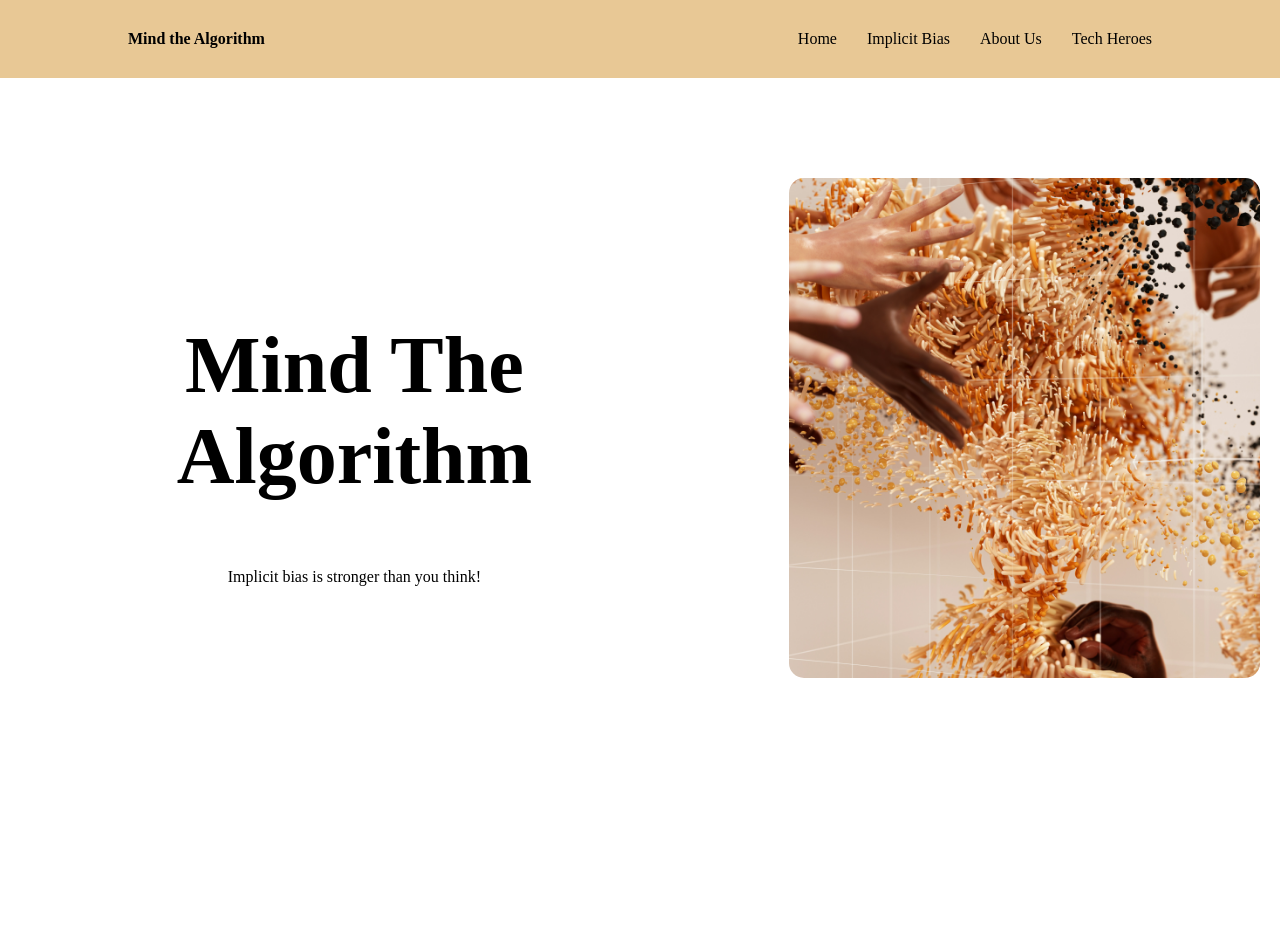
<file: index.html>
<!DOCTYPE html>
<html lang="en">
    <head>
        <link rel="stylesheet" href="styles.css">
        <meta charset="UTF-8" />
        <meta name="viewport" content="width=device-width, initial-scale=1.0" />
        <title>Project #2 - Developing Projects Website</title>
    </head>

    <body>
   <!-- Header of the website - navigation tools -->
        <header class = "container-header">
            <div class ="logo">Mind the Algorithm</div>
                <nav class = "nav">
                    <li><a href = "index.html">Home</a></li>
                    <li><a href = "implicitbias.html">Implicit Bias</a></li>
                    <li><a href = "about-us.html">About Us</a></li>
                    <li><a href = "tech-heroes.html">Tech Heroes</a></li>
                </nav>
                
        </header>

    <main>
        <!-- hero section -->
        <section class = "hero">
            <div>
            <h1>Mind The Algorithm</h1>
            <p>Implicit bias is stronger than you think!</p>
            </div>
            <img src="images/google-deepmind-NJzatVoy-U8-unsplash.jpg">
        </section>

    </main>
    </body>
</html>
</file>
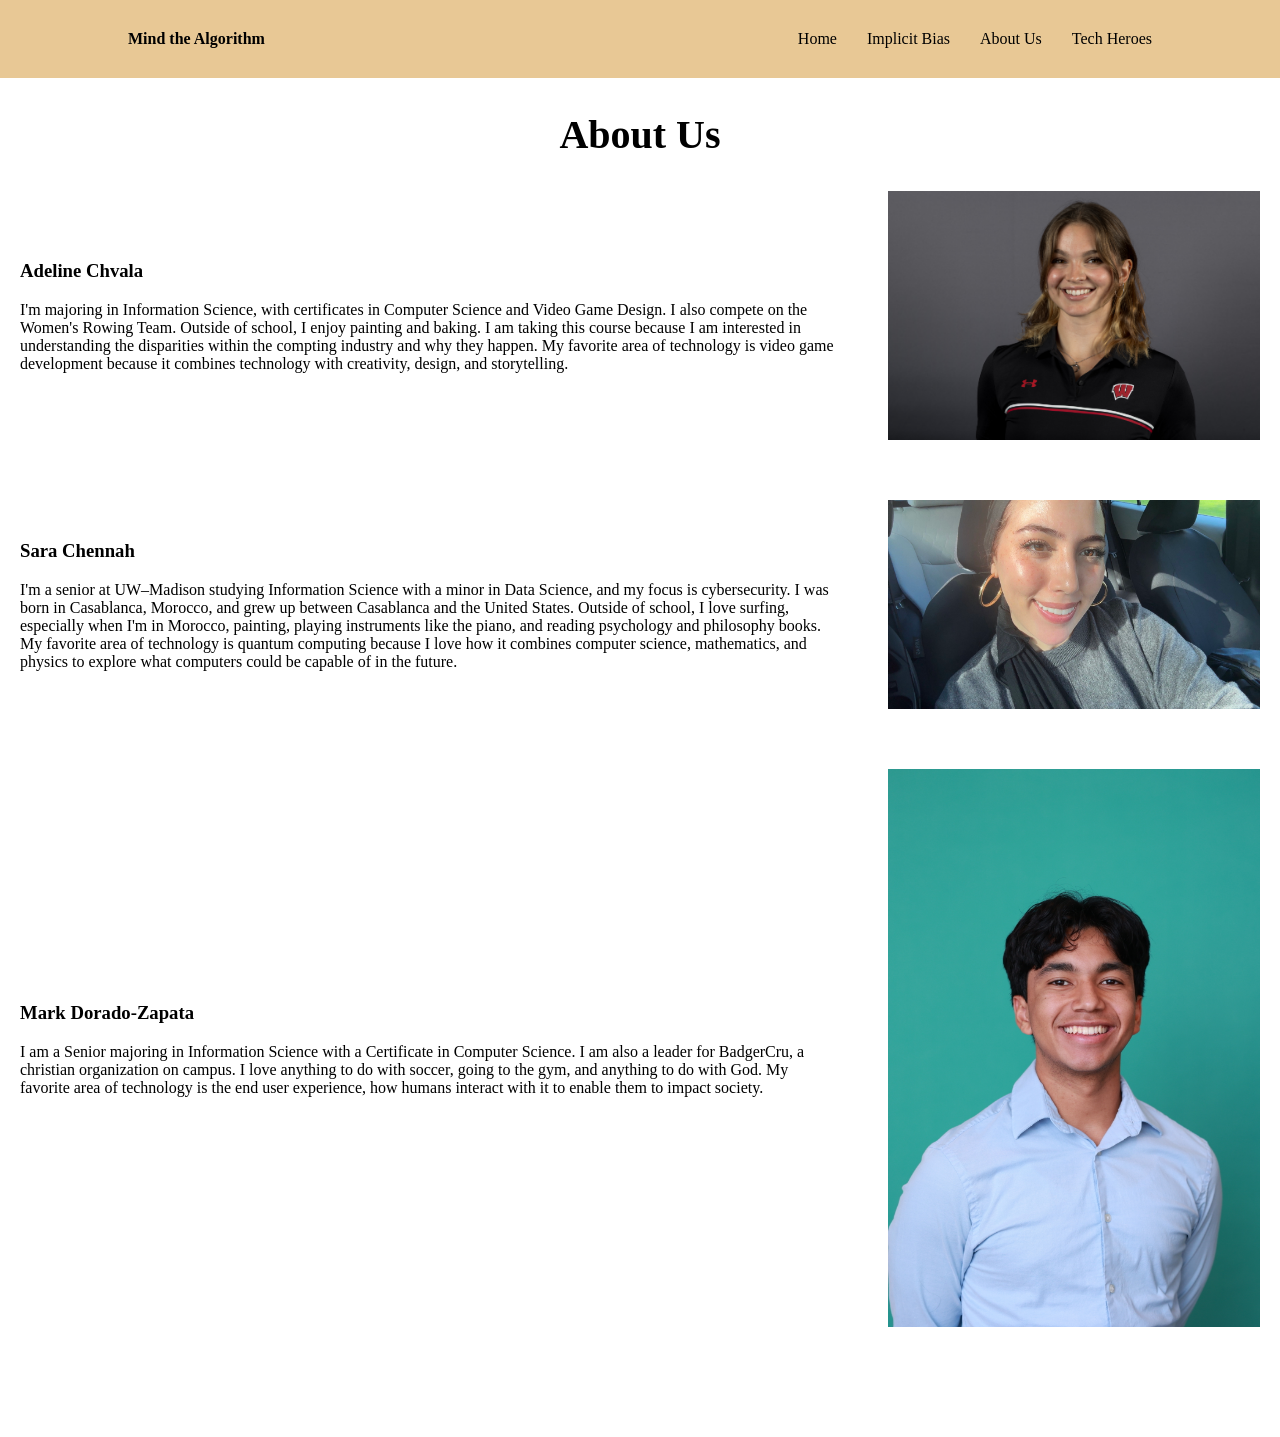
<file: about-us.html>
<!DOCTYPE html>
<html lang="en">
    <head>
        <link rel="stylesheet" href="styles.css">
        <meta charset="UTF-8" />
        <meta name="viewport" content="width=device-width, initial-scale=1.0" />
        <title>Project #2 - Developing Projects Website</title>
    </head>

    <body>
<!-- Header of the website - navigation tools -->
        <header class = "container-header">
            <div class ="logo">Mind the Algorithm</div>
                <nav class = "nav">
                    <li><a href = "index.html">Home</a></li>
                    <li><a href = "implicitbias.html">Implicit Bias</a></li>
                    <li><a href = "about-us.html">About Us</a></li>
                    <li><a href = "tech-heroes.html">Tech Heroes</a></li>
                </nav>
                
        </header>

                <!--ABOUT US-->
        <!--AC: Each area is organized to see the name, the image of the person, and their description.-->

        <section class = "About">
            <h2 class = "title" id="about-nav">About Us</h2>

            <div class = "person">
            <div class ="about-text">
                <h3>Adeline Chvala</h3>
                <p>I'm majoring in Information Science, with certificates in Computer Science and Video Game Design.
                    I also compete on the Women's Rowing Team. Outside of school, I enjoy painting and baking. I am taking this course
                    because I am interested in understanding the disparities within the compting industry and why they happen. My favorite 
                    area of technology is video game development because it combines technology with creativity, design, and storytelling.
                </p>
            </div>
            <img src="images/Adeline.JPG">
            </div>

            <!--SARA SECTION-->
            <div class = "person">
            <div class ="about-text">
                <h3>Sara Chennah</h3>
                <p> I'm a senior at UW–Madison studying Information Science with a minor in Data Science, and my focus is cybersecurity.
                    I was born in Casablanca, Morocco, and grew up between Casablanca and the United States. Outside of school, I love 
                    surfing, especially when I'm in Morocco, painting, playing instruments like the piano, and reading psychology and 
                    philosophy books. My favorite area of technology is quantum computing because I love how it combines computer 
                    science, mathematics, and physics to explore what computers could be capable of in the future. </p>
            </div>
            <img src="images/Sara.JPG">
            </div>

            <!--MARK SECTION-->
            <div class = "person">
            <div class ="about-text">
                <h3>Mark Dorado-Zapata</h3>
                <p> I am a Senior majoring in Information Science with a Certificate in Computer Science. I am also a leader for BadgerCru,
                    a christian organization on campus. I love anything to do with soccer, going to the gym, and anything to do with God.
                    My favorite area of technology is the end user experience, how humans interact with it to enable them to impact society. </p>
            </div>
            <img src="images/DoradoZapata-Mark.JPG">
            </div>

        </section>
    </body>
</html>
</file>
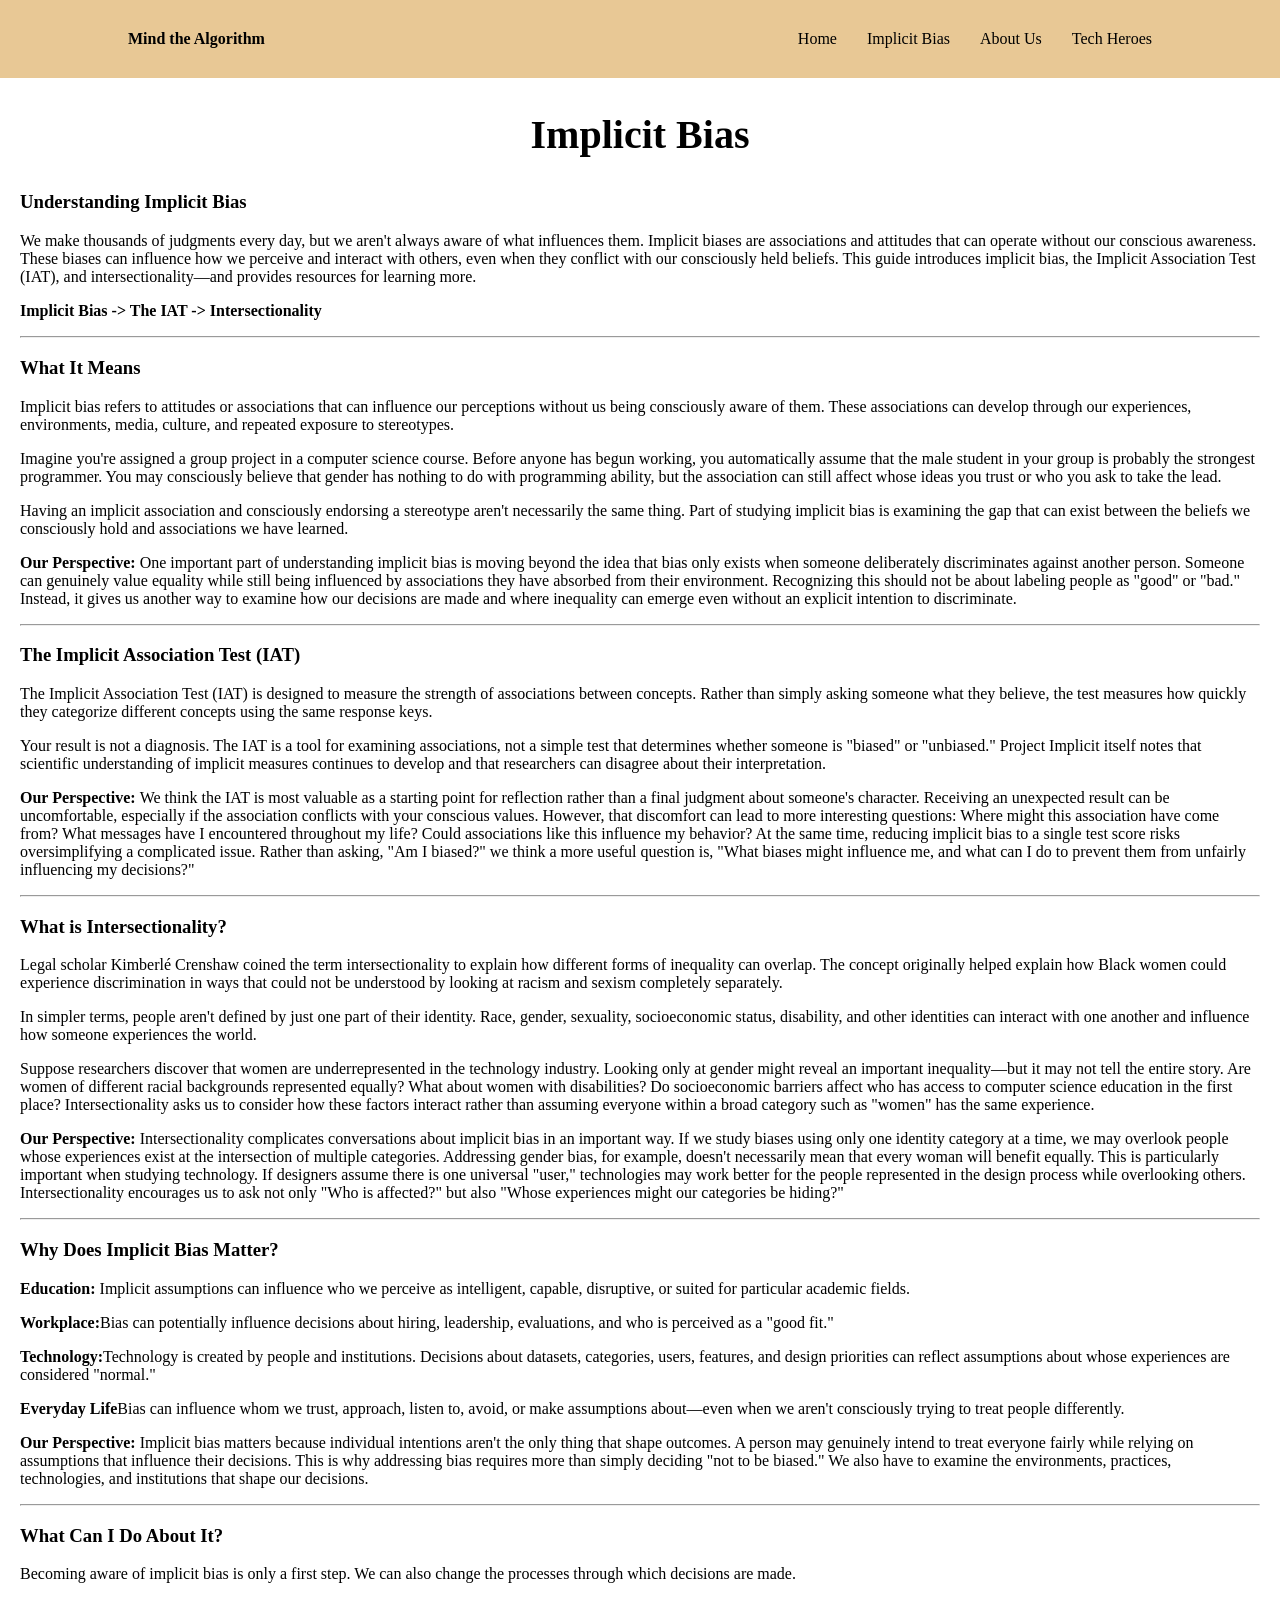
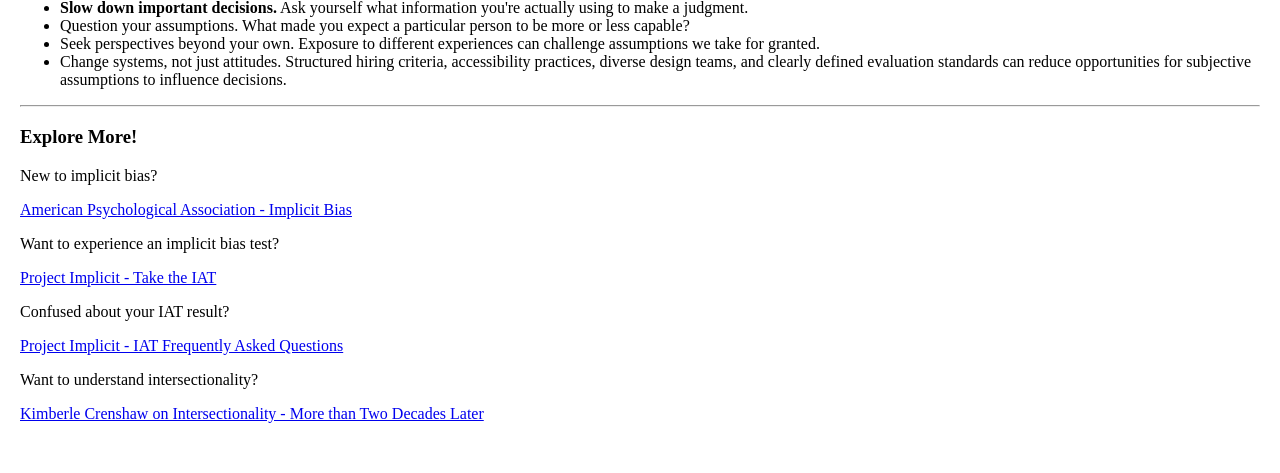
<file: implicitbias.html>
<!DOCTYPE html>
<html lang="en">
    <head>
        <link rel="stylesheet" href="styles.css">
        <meta charset="UTF-8" />
        <meta name="viewport" content="width=device-width, initial-scale=1.0" />
        <title>Project #2 - Developing Projects Website</title>
    </head>

    <body>
<!-- Header of the website - navigation tools -->
        <header class = "container-header">
            <div class ="logo">Mind the Algorithm</div>
                <nav class = "nav"> <!-- AC: By inlcuding a nav tool at the top of the page, the viewer is able to go from one area of the cite to another with ease-->
                    <li><a href = "index.html">Home</a></li>
                    <li><a href = "implicitbias.html">Implicit Bias</a></li>
                    <li><a href = "about-us.html">About Us</a></li>
                    <li><a href = "tech-heroes.html">Tech Heroes</a></li>
                </nav>
                
        </header>
        <!--implicit bias-->
        <!--"a resource page for implicit bias, in te style of aa 'Library Resource Guide pageLinks to an 
        external site.'. This should include some ORIGINAL thoughts on the IBT, intersectionality, and 
        implicit bias, with links and resources for people encountering these terms for the first time 
        (Audience: Think first-year college students.)-->
        <section class = "Implicit Bias">
            <h2 class = "title" id="implicitbias-nav">Implicit Bias</h2>
            
            <h3>Understanding Implicit Bias</h3>
            
            <p>We make thousands of judgments every day, but we aren't always aware of what influences them. Implicit biases are associations
            and attitudes that can operate without our conscious awareness. These biases can influence how we perceive and interact with others, 
            even when they conflict with our consciously held beliefs. This guide introduces implicit bias, the Implicit Association Test (IAT), 
            and intersectionality—and provides resources for learning more.</p>

            <p><b>Implicit Bias -> The IAT -> Intersectionality</b></p>

            <hr> <!-- AC: By using hr, it organizes the text for the reader into multiple sections -->

            <h3>What It Means</h3>
             <p>Implicit bias refers to attitudes or associations that can influence our perceptions without us being consciously aware of them.
            These associations can develop through our experiences, environments, media, culture, and repeated exposure to stereotypes.</p>
            <p>Imagine you're assigned a group project in a computer science course. Before anyone has begun working, you automatically assume 
            that the male student in your group is probably the strongest programmer. You may consciously believe that gender has nothing to do
             with programming ability, but the association can still affect whose ideas you trust or who you ask to take the lead.</p>
            <p>Having an implicit association and consciously endorsing a stereotype aren't necessarily the same thing. Part of studying implicit
             bias is examining the gap that can exist between the beliefs we consciously hold and associations we have learned.</p>
            <p><b>Our Perspective: </b>One important part of understanding implicit bias is moving beyond the idea that bias only exists when someone deliberately discriminates
            against another person. Someone can genuinely value equality while still being influenced by associations they have absorbed from 
            their environment. Recognizing this should not be about labeling people as "good" or "bad." Instead, it gives us another way to examine 
            how our decisions are made and where inequality can emerge even without an explicit intention to discriminate.</p>

            <hr>

            <h3>The Implicit Association Test (IAT)</h3>
            <p>The Implicit Association Test (IAT) is designed to measure the strength of associations between concepts. Rather than simply 
            asking someone what they believe, the test measures how quickly they categorize different concepts using the same response keys.</p>
            <p>Your result is not a diagnosis. The IAT is a tool for examining associations, not a simple test that determines whether someone
            is "biased" or "unbiased." Project Implicit itself notes that scientific understanding of implicit measures continues to develop and
            that researchers can disagree about their interpretation.</p>
            <p><b>Our Perspective: </b>We think the IAT is most valuable as a starting point for reflection rather than a final judgment about 
            someone's character. Receiving an unexpected result can be uncomfortable, especially if the association conflicts with your conscious
            values. However, that discomfort can lead to more interesting questions: Where might this association have come from? What messages 
            have I encountered throughout my life? Could associations like this influence my behavior? At the same time, reducing implicit bias 
            to a single test score risks oversimplifying a complicated issue. Rather than asking, "Am I biased?" we think a more useful question is, 
            "What biases might influence me, and what can I do to prevent them from unfairly influencing my decisions?"</p>

            <hr>

            <h3>What is Intersectionality?</h3>
            <p>Legal scholar Kimberlé Crenshaw coined the term intersectionality to explain how different forms of inequality can overlap. 
            The concept originally helped explain how Black women could experience discrimination in ways that could not be understood by looking 
            at racism and sexism completely separately.</p>
            <p>In simpler terms, people aren't defined by just one part of their identity. Race, gender, sexuality, socioeconomic status, disability,
            and other identities can interact with one another and influence how someone experiences the world.</p>
            <p>Suppose researchers discover that women are underrepresented in the technology industry. Looking only at gender might reveal an important
            inequality—but it may not tell the entire story. Are women of different racial backgrounds represented equally? What about women with disabilities? 
            Do socioeconomic barriers affect who has access to computer science education in the first place? Intersectionality asks us to consider how these 
            factors interact rather than assuming everyone within a broad category such as "women" has the same experience.</p>
            <p><b>Our Perspective: </b>Intersectionality complicates conversations about implicit bias in an important way. If we study biases using only one 
            identity category at a time, we may overlook people whose experiences exist at the intersection of multiple categories. Addressing gender bias, for 
            example, doesn't necessarily mean that every woman will benefit equally. This is particularly important when studying technology. If designers 
            assume there is one universal "user," technologies may work better for the people represented in the design process while overlooking others. 
            Intersectionality encourages us to ask not only "Who is affected?" but also "Whose experiences might our categories be hiding?"</p>

            <hr>

            <h3>Why Does Implicit Bias Matter?</h3>
            <p><b>Education: </b>Implicit assumptions can influence who we perceive as intelligent, capable, disruptive, or suited for particular academic fields.</p>
            <p><b>Workplace:</b>Bias can potentially influence decisions about hiring, leadership, evaluations, and who is perceived as a "good fit."</p>
            <p><b>Technology:</b>Technology is created by people and institutions. Decisions about datasets, categories, users, features, and design priorities 
            can reflect assumptions about whose experiences are considered "normal."</p>
            <p><b>Everyday Life</b>Bias can influence whom we trust, approach, listen to, avoid, or make assumptions about—even when we aren't consciously trying 
            to treat people differently.</p>
            <p><b>Our Perspective: </b>Implicit bias matters because individual intentions aren't the only thing that shape outcomes. A person may genuinely intend 
            to treat everyone fairly while relying on assumptions that influence their decisions. This is why addressing bias requires more than simply deciding "not 
            to be biased." We also have to examine the environments, practices, technologies, and institutions that shape our decisions.</p>

            <hr>

            <h3>What Can I Do About It?</h3>
            <p>Becoming aware of implicit bias is only a first step. We can also change the processes through which decisions are made.</p>
            <ul>
                <li><b>Slow down important decisions.</b> Ask yourself what information you're actually using to make a judgment.</li>
                <li>Question your assumptions. What made you expect a particular person to be more or less capable?</li>
                <li>Seek perspectives beyond your own. Exposure to different experiences can challenge assumptions we take for granted.</li>
                <li>Change systems, not just attitudes. Structured hiring criteria, accessibility practices, diverse design teams, and clearly defined evaluation 
                standards can reduce opportunities for subjective assumptions to influence decisions.</li>
            </ul>

            <hr>
            
            <h3>Explore More!</h3>
            <p>New to implicit bias?</p>
            <a href="https://www.apa.org/topics/implicit-bias">American Psychological Association - Implicit Bias</a>
            <p>Want to experience an implicit bias test?</p>
            <a href="https://implicit.harvard.edu/implicit/takeatouchtest.html">Project Implicit - Take the IAT</a>
            <p>Confused about your IAT result?</p>
            <a href="https://implicit.harvard.edu/implicit/faqs.html">Project Implicit - IAT Frequently Asked Questions</a>
            <p>Want to understand intersectionality?</p>
            <a href="https://www.law.columbia.edu/news/archive/kimberle-crenshaw-intersectionality-more-two-decades-later">Kimberle Crenshaw on Intersectionality - More than Two Decades Later</a>
            


        </section>
    </body>
</html>
</file>
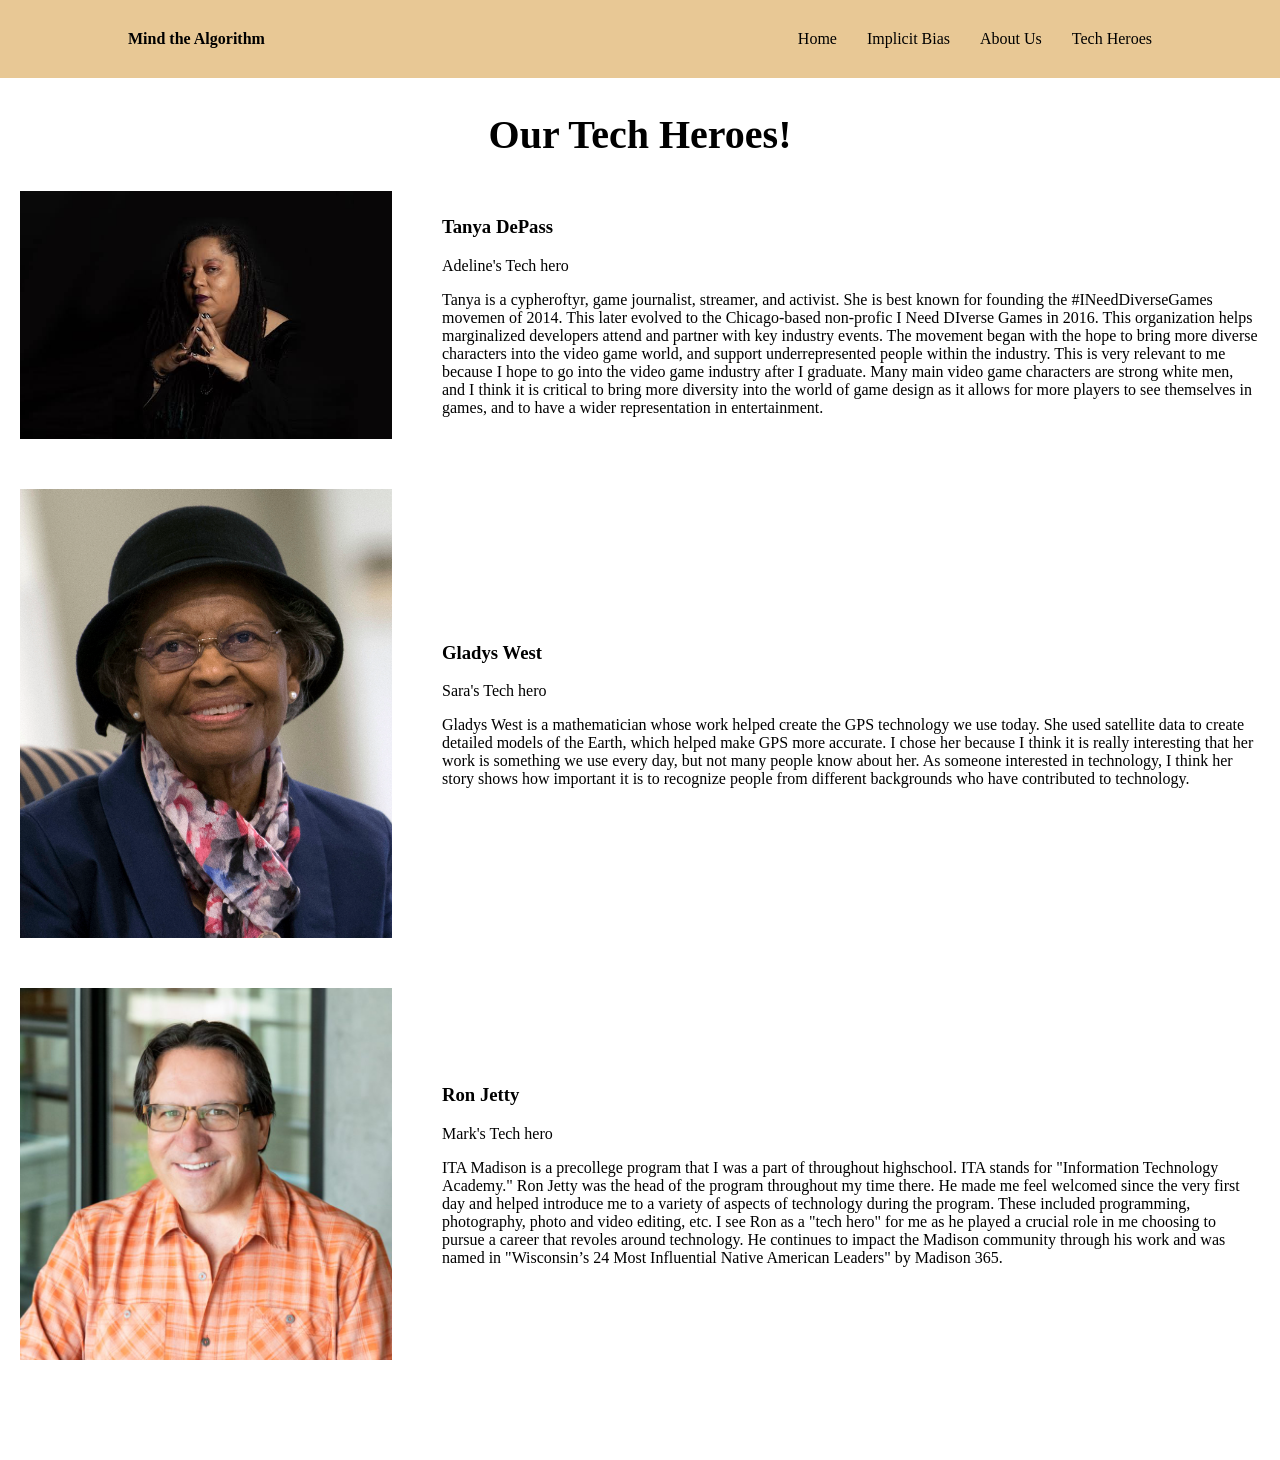
<file: tech-heroes.html>
<!DOCTYPE html>
<html lang="en">
    <head>
        <link rel="stylesheet" href="styles.css">
        <meta charset="UTF-8" />
        <meta name="viewport" content="width=device-width, initial-scale=1.0" />
        <title>Project #2 - Developing Projects Website</title>
    </head>

    <body>
        <header class = "container-header">
            <div class ="logo">Mind the Algorithm</div>
                <nav class = "nav">
                    <li><a href = "index.html">Home</a></li>
                    <li><a href = "implicitbias.html">Implicit Bias</a></li>
                    <li><a href = "about-us.html">About Us</a></li>
                    <li><a href = "tech-heroes.html">Tech Heroes</a></li>
                </nav>
                
        </header>
        <section class = "Tech Heroes">
            <h2 class = "title" id="techhero-nav">Our Tech Heroes!</h2>

            <div class="tech-hero">
                <img src="images/Tanya_DePass.jpg">
                <div class = "tech-hero-text">
                <h3>Tanya DePass</h3>
                <p>Adeline's Tech hero</p>
                <p> Tanya is a cypheroftyr, game journalist, streamer, and activist. She is best known for founding the #INeedDiverseGames movemen of 2014. 
                This later evolved to the Chicago-based non-profic I Need DIverse Games in 2016. This organization helps marginalized
                developers attend and partner with key industry events. The movement began with the hope to bring more diverse characters into the 
                video game world, and support underrepresented people within the industry. This is very relevant to me because I hope to go into the
                video game industry after I graduate. Many main video game characters are strong white men, and I think it is critical to bring more 
                diversity into the world of game design as it allows for more players to see themselves in games, and to have a wider representation
                in entertainment.
                </p>
                </div>
            </div>

            <div class="tech-hero">
                <img src="images/Gladys-West.jpg">
                <div class = "tech-hero-text">
                <h3>Gladys West</h3>
                <p>Sara's Tech hero</p>
                <p> Gladys West is a mathematician whose work helped create the GPS technology we use today. She used satellite data to 
                    create detailed models of the Earth, which helped make GPS more accurate. I chose her because I think it is really 
                    interesting that her work is something we use every day, but not many people know about her. As someone interested in
                    technology, I think her story shows how important it is to recognize people from different backgrounds who have contributed
                    to technology.
                </p>
                </div>
            </div>
            <div class="tech-hero">
                <img src="images/Ron-Jetty-square-768x768.jpg"> <!--IMAGE HERE-->
                <div class = "tech-hero-text">
                <h3>Ron Jetty</h3>
                <p>Mark's Tech hero</p>
                <p> ITA Madison is a precollege program that I was a part of throughout highschool. ITA stands for "Information Technology
                    Academy." Ron Jetty was the head of the program throughout my time there. He made me feel welcomed since the very first day
                    and helped introduce me to a variety of aspects of technology during the program. These included programming, photography, photo and video editing, etc. 
                    I see Ron as a "tech hero" for me as he played a crucial role in me choosing to pursue a career that revoles around technology. 
                    He continues to impact the Madison community through his work and was named in "Wisconsin’s 24 Most Influential Native American Leaders"
                    by Madison 365.
                </p>
                </div>
            </div>
        </section>
    </body>
</html>
</file>
<file: styles.css>
html, body{
    margin:0;
    padding:0;
}

section{
    padding-right: 20px;
    padding-left: 20px;
    padding-bottom:50px;
}

.container-header{
    display: flex;
    justify-content:space-between;
    align-items: center;
    padding: 30px 10%;
    background-color:#e8c895;
    position: sticky;
    top:0;
    z-index:1000;
}


.nav {
    display: flex;
    gap: 30px;
     list-style: none;
    
    
}

.logo{
    font-weight:bold;
}

.nav a{
    text-decoration: none;
    text-decoration: none;
    font-size:16px;
    font-weight:500;
    transition:color 0.3s ease;
    flex-direction: row;
    color: black;
    

}
.nav a:hover{
    color: blue;

}

.hero{
    text-align:center;
    padding-top:100px;
    padding-bottom: 260px;
    display:flex;
    justify-content: center; 
    align-items: center;  
    gap:100px;

}
.hero img{
    width: 500px;
    height: 500px;
    object-fit: cover;
    border-radius: 15px;
}

h1{
    font-size:80px;
}

.title{
    text-align: center;
    font-size: 40px;
}



.person{
    display: flex;
    justify-content:space-between;
    align-items: center;
    gap: 50px;
    margin-bottom: 60px;
}
.about-text{
    flex: 1;
}
.person img{
    width: 30%;
    height: auto;
}

.tech-hero{
    display: flex;
    justify-content:space-between;
    align-items:center;
    gap:50px;
    margin-bottom:50px;
}

.tech-hero-text{
    flex:1
}
.tech-hero img{
    width:30%;
    height: auto;
}
</file>
